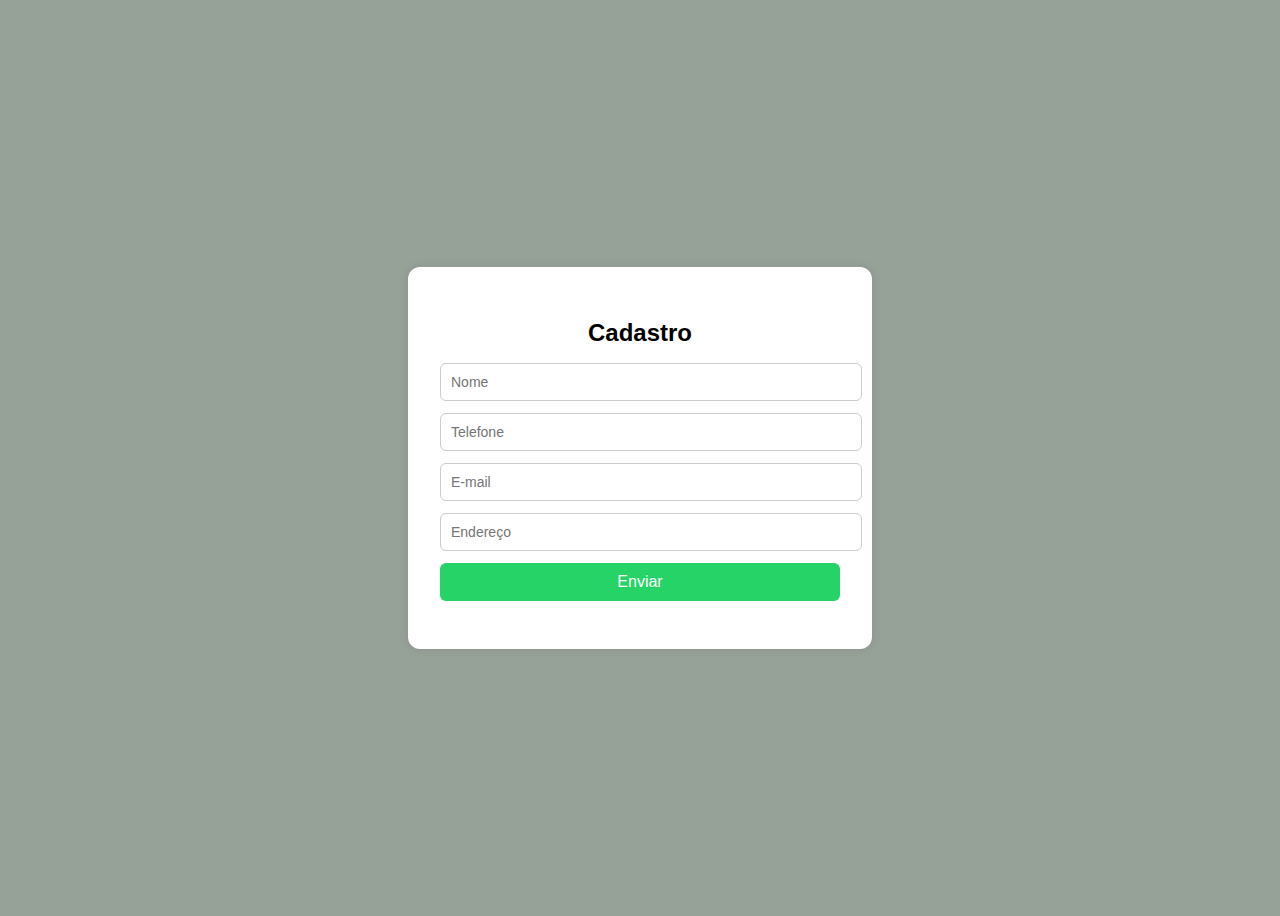
<file: exercicio6/index.html>
<!DOCTYPE html>
<html lang="pt-BR">
<head>
  <meta charset="UTF-8" />
  <meta name="viewport" content="width=device-width, initial-scale=1.0"/>
  <link rel="stylesheet" href="style.css">
  <title>Formulário com POO</title>
</head>
<body>

  <div class="form-container">
    <h2>Cadastro</h2>
    <input type="text" id="nome" placeholder="Nome" />
    <input type="text" id="telefone" placeholder="Telefone" />
    <input type="email" id="email" placeholder="E-mail" />
    <input type="text" id="endereco" placeholder="Endereço" />
    <button onclick="enviarFormulario()">Enviar</button>
    <div id="mensagem"></div>
  </div>
<script src="script.js"></script>
</body>
</html>
</file>
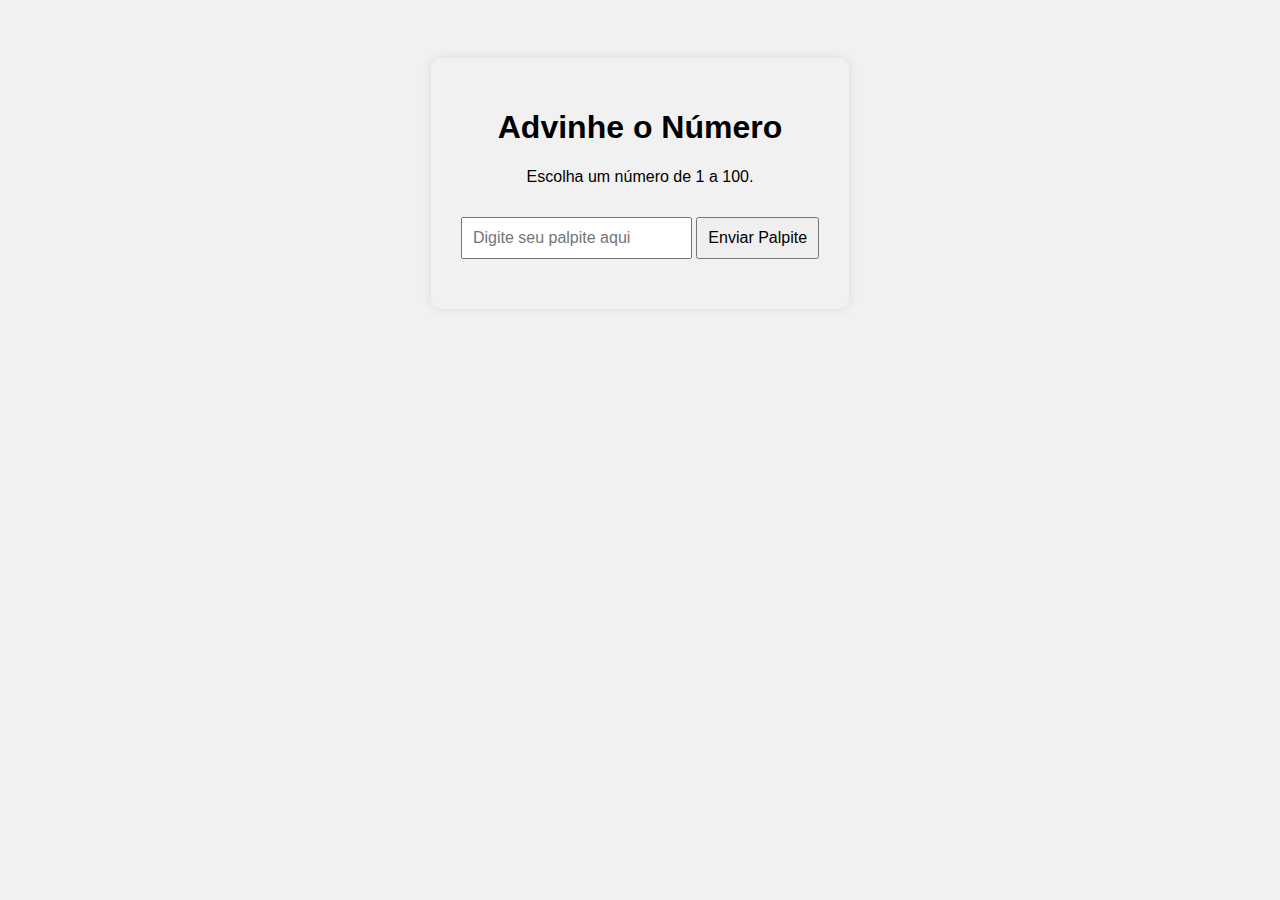
<file: jogoAdivinho/index.html>
<!DOCTYPE html>
<html lang="pt-BR">
<head>
    <meta charset="UTF-8">
    <meta name="viewport" content="width=device-width, initial-scale=1.0">
    <link rel="stylesheet" href="style.css">
    <title>Document</title>
</head>
<body>
    <div class="container">
        <h1>Advinhe o Número</h1>
        <p>Escolha um número de 1 a 100.</p>

        <input type="number" id="palpite" placeholder="Digite seu palpite aqui">
        <button id="enviar"> Enviar Palpite</button>

        <p id="mensagem"></p>
        <p id="tentativa"></p>
    </div>




    
    <script src="script.js"></script>
</body>
</html>
</file>
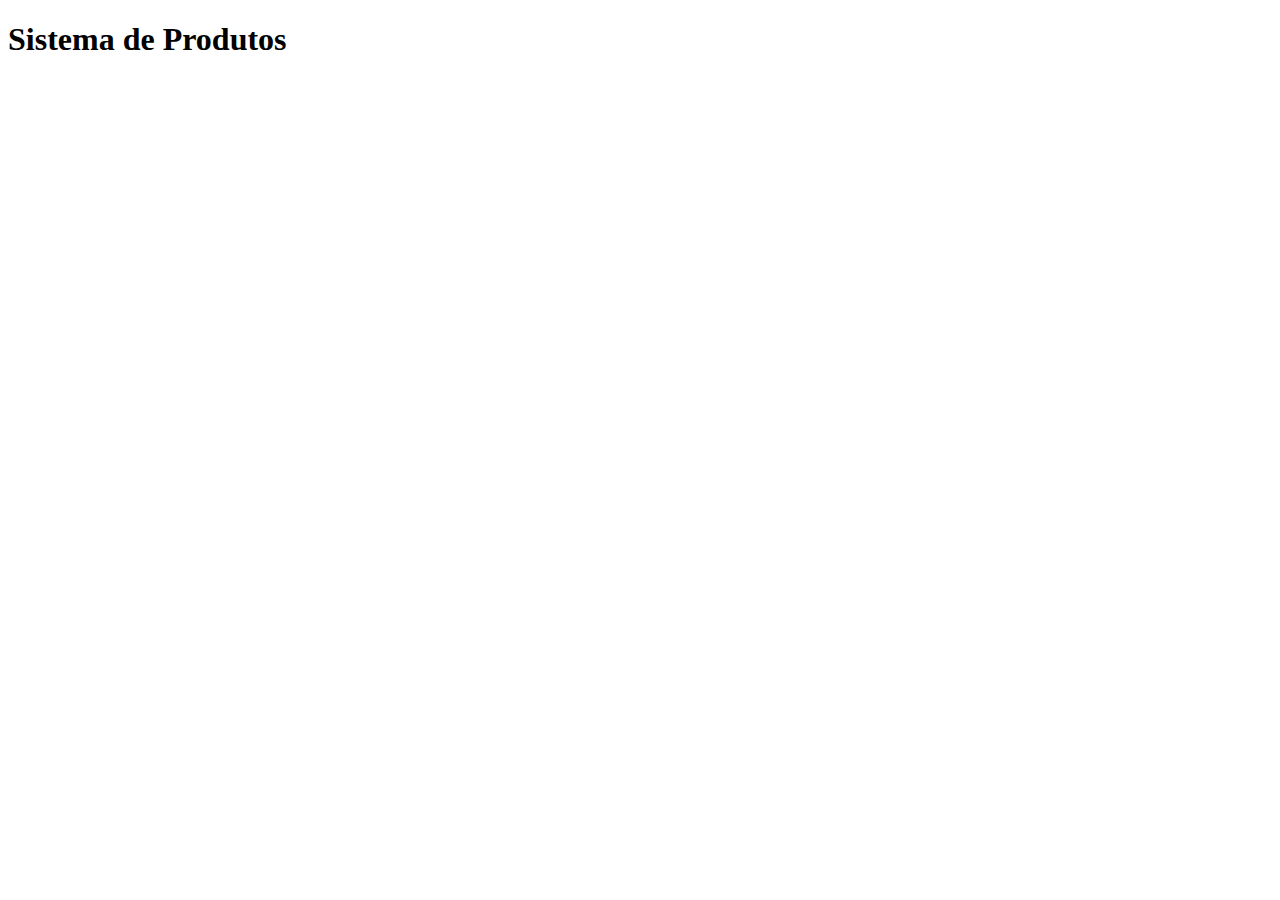
<file: poo1/index.html>
<!DOCTYPE html>
<html lang="pt-BR">
<head>
  <meta charset="UTF-8">
  <title>Cadastro de Produtos</title>
</head>
<body>
  <h1>Sistema de Produtos</h1>
<script src="scritp.js"></script>
</body>
</html>
</file>
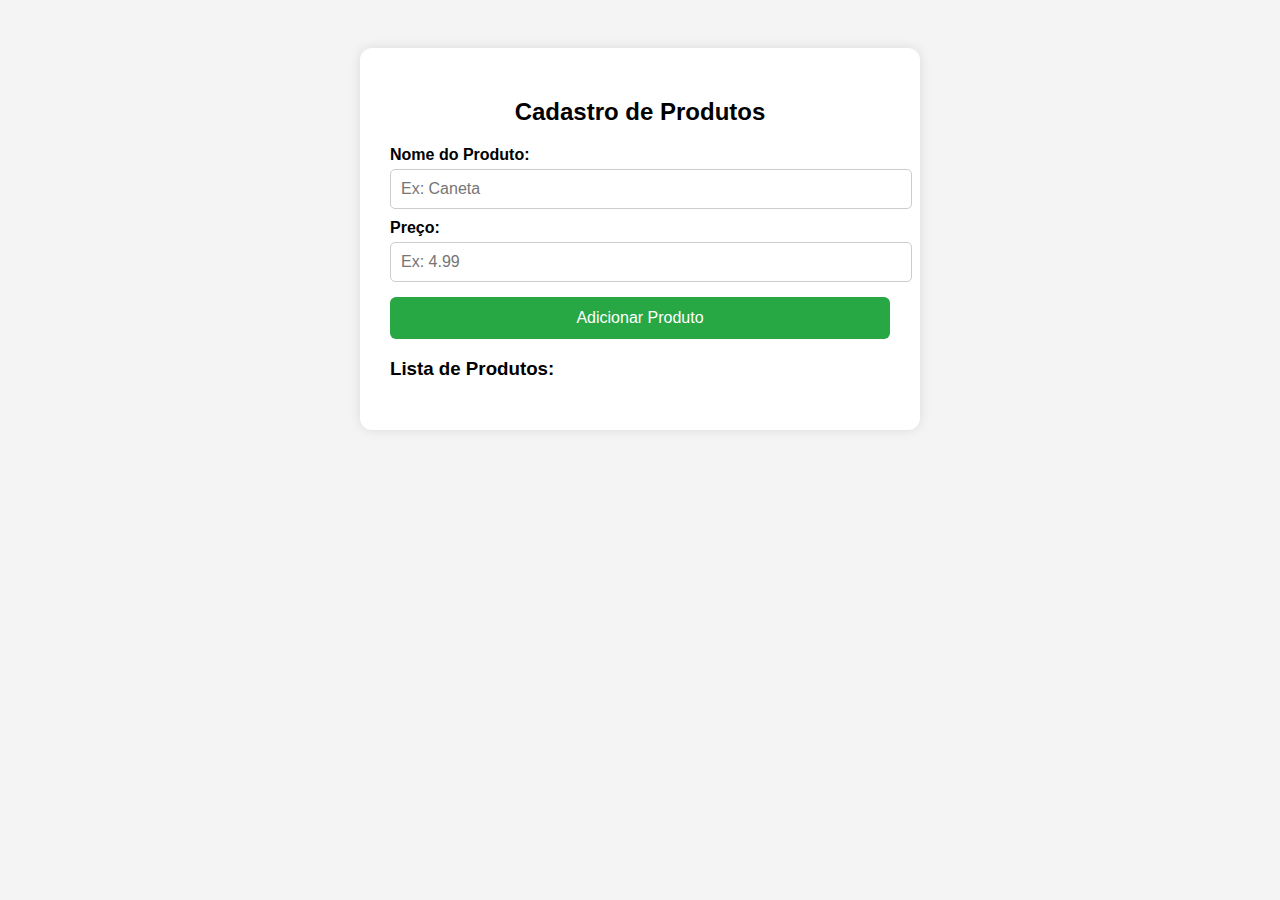
<file: poo2/index.html>
<!DOCTYPE html>
<html lang="pt-BR">
<head>
  <meta charset="UTF-8" />
  <meta name="viewport" content="width=device-width, initial-scale=1.0"/>
  <link rel="stylesheet" href="style.css">
  <title>Sistema de Produtos</title>
</head>
<body>
  <div class="container">
    <h2>Cadastro de Produtos</h2>
    <label for="nome">Nome do Produto:</label>
    <input type="text" id="nome" placeholder="Ex: Caneta" />

    <label for="preco">Preço:</label>
    <input type="text" id="preco" placeholder="Ex: 4.99" />

    <button onclick="sistema.adicionarProduto()">Adicionar Produto</button>

    <div class="mensagem" id="mensagem"></div>

    <h3>Lista de Produtos:</h3>
    <ul id="listaProdutos"></ul>
  </div>

  <script src="script.js"></script>
</body>
</html>
</file>
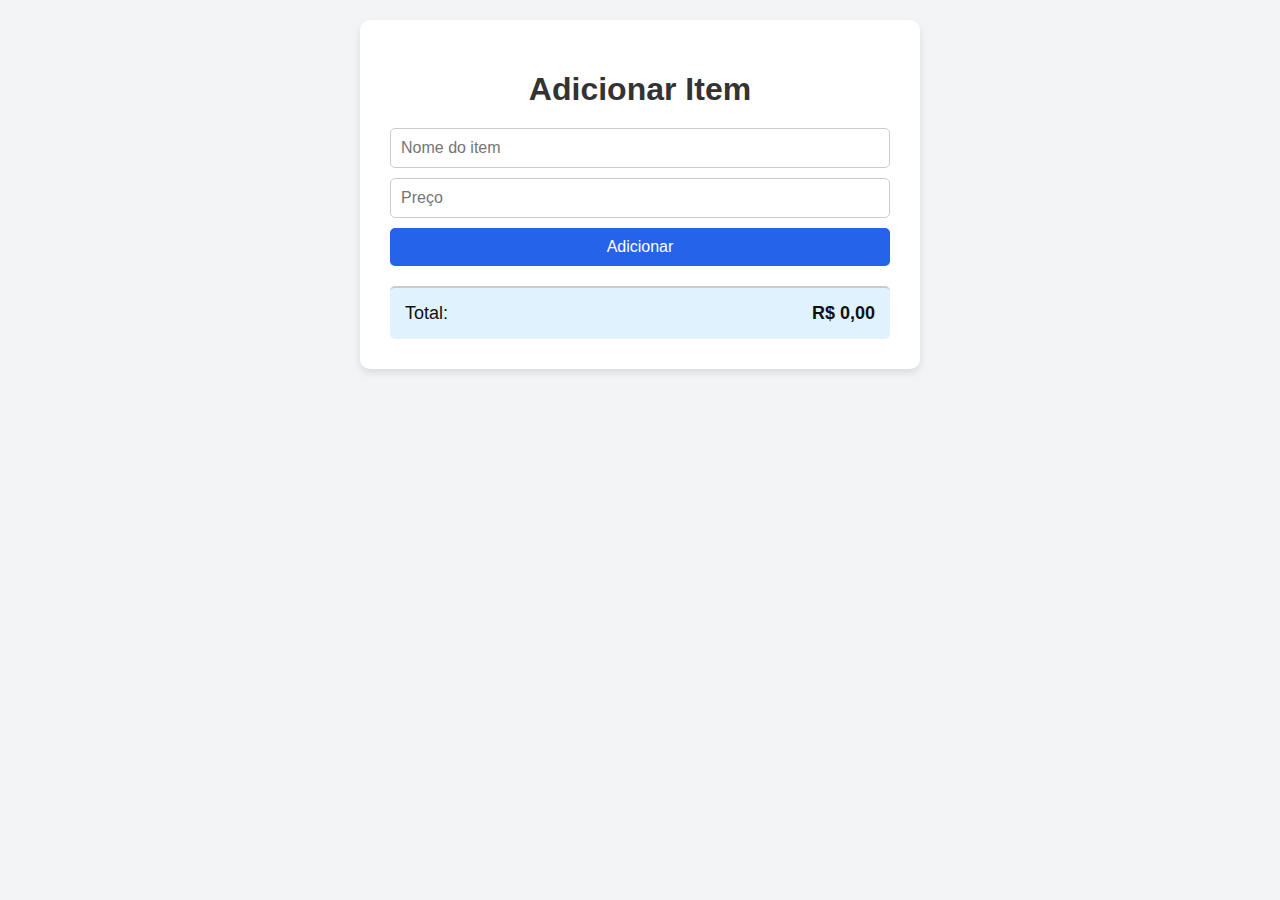
<file: projetoJS/index.html>
<!DOCTYPE html>
<html lang="pt-BR">
<head>
  <meta charset="UTF-8" />
  <meta name="viewport" content="width=device-width, initial-scale=1.0" />
  <title>Lista de Itens</title>
  <link rel="stylesheet" href="style.css" />
</head>
<body>
  <div class="container">
    <h1>Adicionar Item</h1>
    <div class="form-group">
      <input type="text" id="itemName" placeholder="Nome do item" />
      <input type="number" id="itemPrice" placeholder="Preço" step="0.01" />
      <button type="submit" id="addItemBtn">Adicionar</button>
    </div>

    <ul id="itemList"></ul>

    <div class="total">
      <span>Total:</span>
      <strong id="totalAmount">R$ 0,00</strong>
    </div>
  </div>

  <script src="script.js"></script>
</body>
</html>
</file>
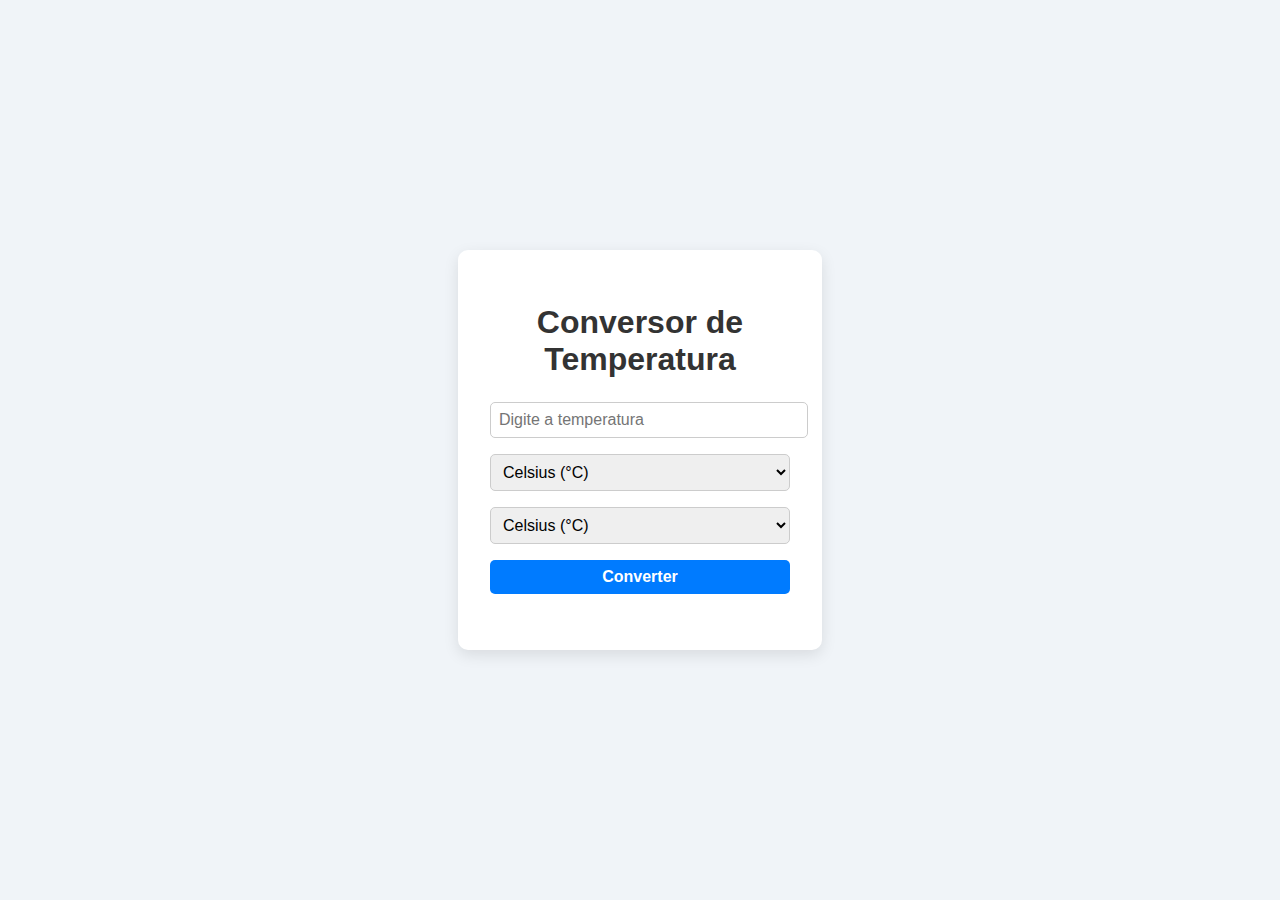
<file: projetoPOO/index.html>
<!DOCTYPE html>
<html lang="pt-BR">
<head>
    <meta charset="UTF-8" />
    <meta name="viewport" content="width=device-width, initial-scale=1" />
    <title>Conversor de Temperatura</title>
    <style>
        body {
            font-family: Arial, sans-serif;
            background: #f0f4f8;
            display: flex;
            justify-content: center;
            align-items: center;
            height: 100vh;
            margin: 0;
        }
        .container {
            background: white;
            padding: 2rem;
            border-radius: 10px;
            box-shadow: 0 5px 15px rgba(0,0,0,0.1);
            width: 300px;
            text-align: center;
        }
        h1 {
            margin-bottom: 1rem;
            color: #333;
        }
        input, select, button {
            width: 100%;
            padding: 0.5rem;
            margin: 0.5rem 0;
            border: 1px solid #ccc;
            border-radius: 5px;
            font-size: 1rem;
        }
        button {
            background: #007BFF;
            color: white;
            border: none;
            cursor: pointer;
            font-weight: bold;
            transition: background-color 0.3s ease;
        }
        button:hover {
            background: #0056b3;
        }
        .resultado {
            margin-top: 1rem;
            font-weight: bold;
            color: #007BFF;
        }
    </style>
</head>
<body>

<div class="container">
    <h1>Conversor de Temperatura</h1>

    <input type="number" id="valor" placeholder="Digite a temperatura" />

    <select id="unidadeOrigem">
        <option value="C">Celsius (°C)</option>
        <option value="F">Fahrenheit (°F)</option>
        <option value="K">Kelvin (K)</option>
    </select>

    <select id="unidadeDestino">
        <option value="C">Celsius (°C)</option>
        <option value="F">Fahrenheit (°F)</option>
        <option value="K">Kelvin (K)</option>
    </select>

    <button id="converterBtn">Converter</button>

    <div class="resultado" id="resultado"></div>
</div>

<script>
    class Conversor {
        constructor(valor, unidade) {
            this.valor = valor;
            this.unidade = unidade.toUpperCase();
        }

        celsiusParaFahrenheit(c) {
            return (c * 9/5) + 32;
        }

        celsiusParaKelvin(c) {
            return c + 273.15;
        }

        fahrenheitParaCelsius(f) {
            return (f - 32) * 5/9;
        }

        fahrenheitParaKelvin(f) {
            return (f - 32) * 5/9 + 273.15;
        }

        kelvinParaCelsius(k) {
            return k - 273.15;
        }

        kelvinParaFahrenheit(k) {
            return (k - 273.15) * 9/5 + 32;
        }

        converterPara(novaUnidade) {
            novaUnidade = novaUnidade.toUpperCase();

            if (this.unidade === novaUnidade) {
                return `Temperatura já está em ${novaUnidade}: ${this.valor.toFixed(2)}`;
            }

            let resultado;

            if (this.unidade === 'C') {
                if (novaUnidade === 'F') resultado = this.celsiusParaFahrenheit(this.valor);
                else if (novaUnidade === 'K') resultado = this.celsiusParaKelvin(this.valor);
            }

            if (this.unidade === 'F') {
                if (novaUnidade === 'C') resultado = this.fahrenheitParaCelsius(this.valor);
                else if (novaUnidade === 'K') resultado = this.fahrenheitParaKelvin(this.valor);
            }

            if (this.unidade === 'K') {
                if (novaUnidade === 'C') resultado = this.kelvinParaCelsius(this.valor);
                else if (novaUnidade === 'F') resultado = this.kelvinParaFahrenheit(this.valor);
            }

            return `Temperatura convertida: ${resultado.toFixed(2)}°${novaUnidade}`;
        }
    }

    // DOM Elements
    const valorInput = document.getElementById('valor');
    const unidadeOrigemSelect = document.getElementById('unidadeOrigem');
    const unidadeDestinoSelect = document.getElementById('unidadeDestino');
    const btnConverter = document.getElementById('converterBtn');
    const resultadoDiv = document.getElementById('resultado');

    btnConverter.addEventListener('click', () => {
        const valor = parseFloat(valorInput.value);
        const unidadeOrigem = unidadeOrigemSelect.value;
        const unidadeDestino = unidadeDestinoSelect.value;

        if (isNaN(valor)) {
            resultadoDiv.textContent = 'Por favor, digite um valor numérico válido!';
            return;
        }

        const conversor = new Conversor(valor, unidadeOrigem);
        const resultado = conversor.converterPara(unidadeDestino);

        resultadoDiv.textContent = resultado;
    });
</script>

</body>
</html>
</file>
<file: exercicio6/style.css>
body {
      font-family: Arial, sans-serif;
      display: flex;
      justify-content: center;
      align-items: center;
      height: 100vh;
      background-color: #96a198;
    }

    .form-container {
      background: white;
      padding: 2rem;
      border-radius: 12px;
      box-shadow: 0 0 10px rgba(0,0,0,0.1);
      width: 100%;
      max-width: 400px;
    }

    h2 {
      margin-bottom: 1rem;
      text-align: center;
    }

    input {
      width: 100%;
      padding: 10px;
      margin-bottom: 12px;
      border: 1px solid #ccc;
      border-radius: 6px;
      font-size: 14px;
    }

    button {
      width: 100%;
      padding: 10px;
      background-color: #25D366;
      color: white;
      font-size: 16px;
      border: none;
      border-radius: 6px;
      cursor: pointer;
    }

    button:hover {
      background-color: #1ebe5d;
    }

    #mensagem {
      margin-top: 1rem;
      text-align: center;
      font-weight: bold;
      color: #28a745;
    }
</file>
<file: jogoAdivinho/style.css>
body {
   font-family:Arial, Helvetica, sans-serif;
   text-align: center;
   background-color:#f0f0f0f0;
   padding: 50px;
}

.container {
 background-color: whilte;
 padding: 30px;
 border-radius: 10px;
 display:inline-block;
 box-shadow: 0 0 10px rgba(0, 0, 0, 0.1);
}

button, input {
   padding: 10px;
   margin-top: 15px;
   font-size: 16px;
}

#mensagem {
    font-weight: bold;
    margin-top: 20px;
}

#tentativa {
    color: gray;
}
</file>
<file: poo2/style.css>
body {
      font-family: Arial, sans-serif;
      background-color: #f4f4f4;
      display: flex;
      justify-content: center;
      align-items: flex-start;
      padding-top: 40px;
    }

    .container {
      background-color: #fff;
      padding: 30px;
      border-radius: 12px;
      box-shadow: 0 0 12px rgba(0, 0, 0, 0.1);
      width: 100%;
      max-width: 500px;
    }

    h2 {
      text-align: center;
      margin-bottom: 20px;
    }

    label {
      display: block;
      margin: 10px 0 5px;
      font-weight: bold;
    }

    input {
      width: 100%;
      padding: 10px;
      font-size: 16px;
      border-radius: 5px;
      border: 1px solid #ccc;
    }

    button {
      margin-top: 15px;
      width: 100%;
      padding: 12px;
      background-color: #28a745;
      color: white;
      font-size: 16px;
      border: none;
      border-radius: 6px;
      cursor: pointer;
    }

    button:hover {
      background-color: #218838;
    }

    .mensagem {
      margin-top: 15px;
      font-weight: bold;
      text-align: center;
    }

    ul {
      margin-top: 20px;
      padding-left: 20px;
    }

    li {
      margin-bottom: 8px;
    }
</file>
<file: projetoJS/style.css>
body {
  font-family: Arial, sans-serif;
  background-color: #f3f4f6;
  margin: 0;
  padding: 20px;
}

.container {
  max-width: 500px;
  margin: auto;
  background-color: white;
  padding: 30px;
  border-radius: 10px;
  box-shadow: 0 4px 8px rgba(0, 0, 0, 0.1);
}

h1 {
  text-align: center;
  color: #333;
  margin-bottom: 20px;
}

.form-group {
  display: flex;
  flex-direction: column;
  gap: 10px;
}

input {
  padding: 10px;
  font-size: 16px;
  border: 1px solid #ccc;
  border-radius: 5px;
}

button {
  padding: 10px;
  font-size: 16px;
  background-color: #2563eb;
  color: white;
  border: none;
  border-radius: 5px;
  cursor: pointer;
  transition: background-color 0.2s;
}

button:hover {
  background-color: #1d4ed8;
}

ul {
  margin-top: 20px;
  list-style: none;
  padding: 0;
}

li {
  background-color: #f1f5f9;
  padding: 10px;
  border-radius: 5px;
  margin-bottom: 5px;
  display: flex;
  justify-content: space-between;
  font-size: 16px;
}

.total {
  margin-top: 20px;
  padding: 15px;
  border-top: 2px solid #ccc;
  font-size: 18px;
  display: flex;
  justify-content: space-between;
  color: #111;
  background-color: #e0f2fe;
  border-radius: 5px;
}
</file>
